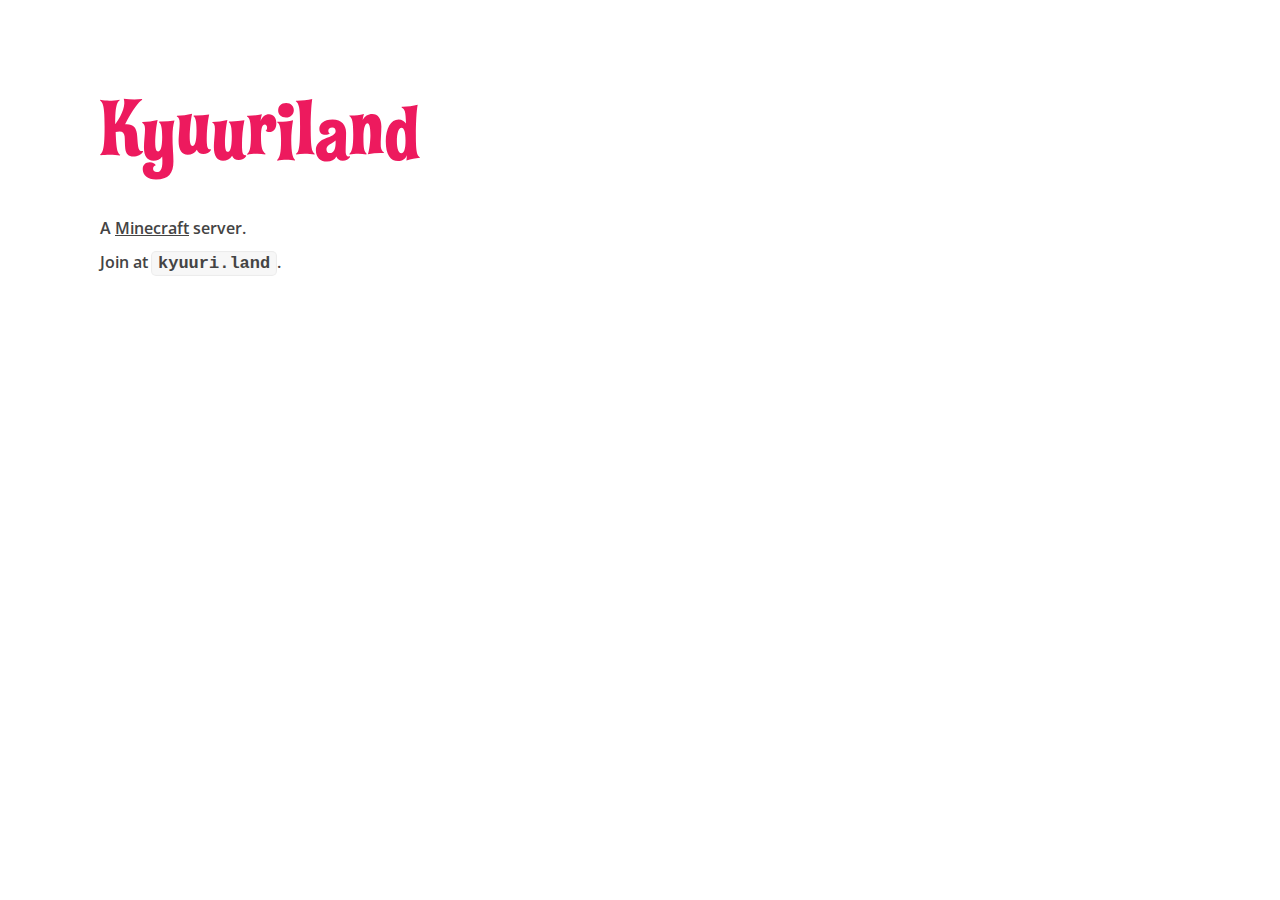
<file: index.html>
<!DOCTYPE html>
<html>
<head>
	<title>Kyuuriland</title>
	<script src="https://ajax.googleapis.com/ajax/libs/jquery/2.2.2/jquery.min.js"></script>
	<script src="autoselect.js"></script>
	<script src="serverstatus.js"></script>
	<link rel="stylesheet" type="text/css" href="animations.css">
	<link rel="stylesheet" type="text/css" href="style.css">
</head>
<body>

<svg version="1.1"
	 xmlns="http://www.w3.org/2000/svg" xmlns:xlink="http://www.w3.org/1999/xlink" xmlns:a="http://ns.adobe.com/AdobeSVGViewerExtensions/3.0/"
	 x="0px" y="0px" viewBox="0 0 210.5 50.3" style="enable-background:new 0 0 210.5 50.3;"
	 xml:space="preserve">
<defs>
</defs>
<g>
	<path class="st0" d="M10,18c5.3-7.4,6.8-13.3,5.6-16.9c3.9,0.6,7.9,0.7,11.9,0.3l0.3,0.5c-2.3,1.3-6.3,6.5-11.3,16.1
		c5.2-0.4,7.2,1.9,7.8,6.2c0.3,2.6,0.4,6.2,0.8,8.5c0.4,2.5,1.7,3.2,3.1,2.8l0.1,0.5c-1.1,1.9-3.7,3.2-6.3,3.2c-3.3,0-5-1.7-5.4-5.3
		c-0.3-2.4-0.2-5.9-0.4-7.9c-0.2-2-1.3-3.3-3.3-3.3c-1,0-1.7,0.2-2.6,0.4c0.2,6.4,0.6,11.1,1.4,12.9c0.4,0.9,1,1.7,1.6,2.1l-0.2,0.4
		c-3.4-0.6-9-0.7-12.6-0.1L0,37.8c0.7-0.4,1.2-1.2,1.6-2.1c1-2.3,1.4-7.1,1.4-15.9C3,11,2.6,6.5,1.6,4.3c-0.4-0.9-1-1.6-1.6-2
		l0.2-0.4c4.8,0.9,8,0.7,12.6-0.1L13,2.2c-0.7,0.4-1.2,1.1-1.6,2C10.5,6.5,10,9.3,10,18z"/>
	<path class="st0" d="M48.3,38.3c0,8-3.2,12-11.5,12c-5.6,0-8.7-3-8.7-6.7c0-2.8,1.7-4.6,4.7-4.6c2.1,0,3.2,0.9,3.9,2
		c-1.1,0.2-1.8,1.2-1.8,2.2c0,1.2,0.8,2.2,2.5,2.2c2.7,0,4.1-2.4,3.5-10.3c-1.3,2-3.4,2.8-5.7,2.8c-4.2,0-6.3-2.8-6.3-8.8
		c0-3.7,0.7-8.7,0.7-11.8c0-2.6-0.6-3.8-1.9-4.4l0.2-0.5c3.5,0,6.6-0.5,10-1.3c-0.9,3.6-1.6,10.7-1.6,14.6c0,5,0.8,6.2,1.9,6.2
		c1.3,0,2.7-1.7,2.7-9.5c0-6-0.7-8.8-2.1-9.7l0.2-0.5c3.3,0.1,6.6-0.1,10-0.7c-0.9,2.9-1.3,6.4-1.3,10.3
		C47.6,27.7,48.3,33.5,48.3,38.3z"/>
	<path class="st0" d="M50.6,12.4c3.5,0,6.6-0.5,10-1.3C59.7,14.7,59,22.1,59,26c0,5,0.8,6.2,1.9,6.2c1.3,0,2.6-2.2,2.6-10.1
		c0-6-0.6-8.6-2-9.4l0.2-0.5c3.3,0.1,6.7-0.1,10.1-0.7c-1.1,4.9-1.6,11.3-1.6,15.9c0,4.4,0.4,6,1,6.6c0.4,0.4,0.9,0.5,1.6,0.4
		l0.2,0.5c-0.9,1.6-2.9,2.7-5,2.7c-2.1,0-3.7-1.1-4.3-2.9c-1.3,2.2-3.5,3.3-6,3.3c-3.9,0-6-3-6-8.8c0-3.7,0.7-9,0.7-12
		c0-2.6-0.6-3.8-1.9-4.4L50.6,12.4z"/>
	<path class="st0" d="M73.8,12.4c3.5,0,6.6-0.5,10-1.3c-0.9,3.6-1.6,10.9-1.6,14.8c0,5,0.8,6.2,1.9,6.2c1.3,0,2.6-2.2,2.6-10.1
		c0-6-0.6-8.6-2-9.4l0.2-0.5c3.3,0.1,6.7-0.1,10.1-0.7c-1.1,4.9-1.6,11.3-1.6,15.9c0,4.4,0.4,6,1,6.6c0.4,0.4,0.9,0.5,1.6,0.4
		l0.2,0.5c-0.9,1.6-2.9,2.7-5,2.7c-2.1,0-3.7-1.1-4.3-2.9c-1.3,2.2-3.5,3.3-6,3.3c-3.9,0-6-3-6-8.8c0-3.7,0.7-9,0.7-12
		c0-2.6-0.6-3.8-1.9-4.4L73.8,12.4z"/>
	<path class="st0" d="M105.9,26.4c0,7,0.9,9.4,3,10.9l-0.2,0.5c-3.5-0.6-8.4-0.5-11.8,0.2l-0.2-0.4c1.8-1.5,2.6-4,2.6-12.8
		c0-8.2-0.6-10.8-2.6-12l0.1-0.4c3.4,0.1,6.4-0.3,9.7-1c-0.4,1.4-0.7,2.9-0.9,4.4c1.1-2.7,3.1-4.4,5.6-4.4c3,0,4.8,2.5,4.8,5.7
		c0,4-1.8,6-4.7,6c-0.8,0-1.8-0.3-2.4-0.8c0.7-0.4,1-1.1,1-2.2c0-1.1-0.6-2-1.5-2C106.8,18.1,105.9,20.3,105.9,26.4z"/>
	<path class="st0" d="M128.4,37.4l-0.2,0.4c-3.3-0.6-8.2-0.6-11.5,0.1l-0.2-0.4c1.8-1.7,2.6-4.4,2.6-12.8c0-8.2-0.7-10.8-2.6-12
		l0.1-0.4c3.4,0.1,7.3-0.2,10.4-1c-0.7,3.8-1.2,9.2-1.2,12.8C125.9,33.1,126.7,35.7,128.4,37.4z M127.5,4.7c0,2.4-1.9,4.8-5.2,4.8
		c-3.1,0-5.1-2-5.1-4.6c0-2.8,1.8-4.9,5.3-4.9C125.7,0,127.5,2.2,127.5,4.7z"/>
	<path class="st0" d="M139.8,35.5c0.4,0.9,0.9,1.6,1.5,2l-0.2,0.4c-3.4-0.6-8.4-0.7-12-0.1l-0.2-0.4c0.7-0.4,1.2-1.1,1.5-2
		c0.9-2.3,1.2-7.2,1.2-16.1c0-8.1-0.2-12.2-1.2-14.4c-0.4-0.9-1-1.6-1.6-2l0.1-0.4c3.4,0.1,7.4-0.4,10.7-1.1c-0.7,4.7-1,12.5-1,17.7
		C138.6,28.5,138.9,33.2,139.8,35.5z"/>
	<path class="st0" d="M155.5,35.2c-1.1,2.1-3.4,3.3-6.1,3.3c-4.3,0-7.4-2.7-7.4-7.5c0-3.7,2.2-6.2,7.3-8.1c4.7-1.7,5.7-2.9,5.7-4.5
		c0-1.2-0.6-2.3-2.2-2.3c-1.7,0-2.6,0.9-2.6,2.1c0,0.9,0.4,1.4,1,1.7c-0.7,0.7-1.7,1-2.9,1c-2.4,0-4-1.4-4-3.9c0-3,2.6-6.1,8.7-6.1
		s8.8,3.7,8.9,8.6c0,4-0.3,8.5-0.3,12c0,3.1,1,3.9,2.7,3.5l0.2,0.5c-0.9,1.5-2.7,2.5-4.8,2.5C157.5,37.9,156.1,36.9,155.5,35.2z
		 M152.2,26.6c-2.6,1.5-3.2,2.6-3.2,3.9c0,1.5,0.8,2.4,2.3,2.4c2.6,0,3.9-2.7,3.7-8.3C154.2,25.3,153.3,26,152.2,26.6z"/>
	<path class="st0" d="M172.8,15.2c1.2-2.6,3.6-4,6.3-4c3.7,0,6,3,6,8.2c0,4.1-0.6,9.4-0.4,13c0.1,1.9,0.9,3.4,2.1,4l-0.2,0.5
		c-3.3-0.2-6.9,0.1-10.4,0.8c1-2.2,1.7-9.2,1.7-12.4c0-6.1-0.9-8-2-8c-1.2,0-2.6,2.3-2.6,9.6c0,7.2,0.5,9,2.1,10.5l-0.2,0.4
		c-3.2-0.6-7.8-0.6-11,0.1l-0.2-0.4c1.8-1.5,2.6-4.7,2.6-12.8c0-8.2-0.6-10.9-2.6-12.1l0.1-0.4c3.4,0.1,6.3-0.3,9.6-1
		C173.2,12.4,173,13.9,172.8,15.2z"/>
	<path class="st0" d="M201.3,13.5c-0.2-8-0.7-9.5-2.9-10.6l0.1-0.4c3.4,0.1,7.2-0.5,10.5-1.3c-0.8,3.7-1.2,12.6-1.2,19.6
		c0,11.2,0.7,13.8,2.7,14.8l-0.1,0.4c-3,0.3-5.7,0.9-8.8,1.8c0.1-1.1,0.2-2.2,0.3-3.4c-0.9,2.4-3.1,3.8-5.8,3.8
		c-4.9,0-8.1-4.1-8.1-13.1c0-8.5,3.4-14.3,8.4-14.3C198.7,10.9,200.3,11.9,201.3,13.5z M195.3,25c0,5.4,1.3,8,2.9,8
		c1.8,0,2.8-2.7,2.8-8.4c0-5.4-0.9-8.4-2.7-8.4C196.6,16.2,195.3,19.5,195.3,25z"/>

</g>
</svg>

<p>A <a href='http://minecraft.net' target='_blank'>Minecraft</a> server.<br>
Join at <span onclick="select_all(this)" class='courier'>kyuuri.land</span>.</p>
<!--<h2 class='online-title'>Online players</h2>
<ul class='online-players'></ul>-->
</body>
</html>
</file>
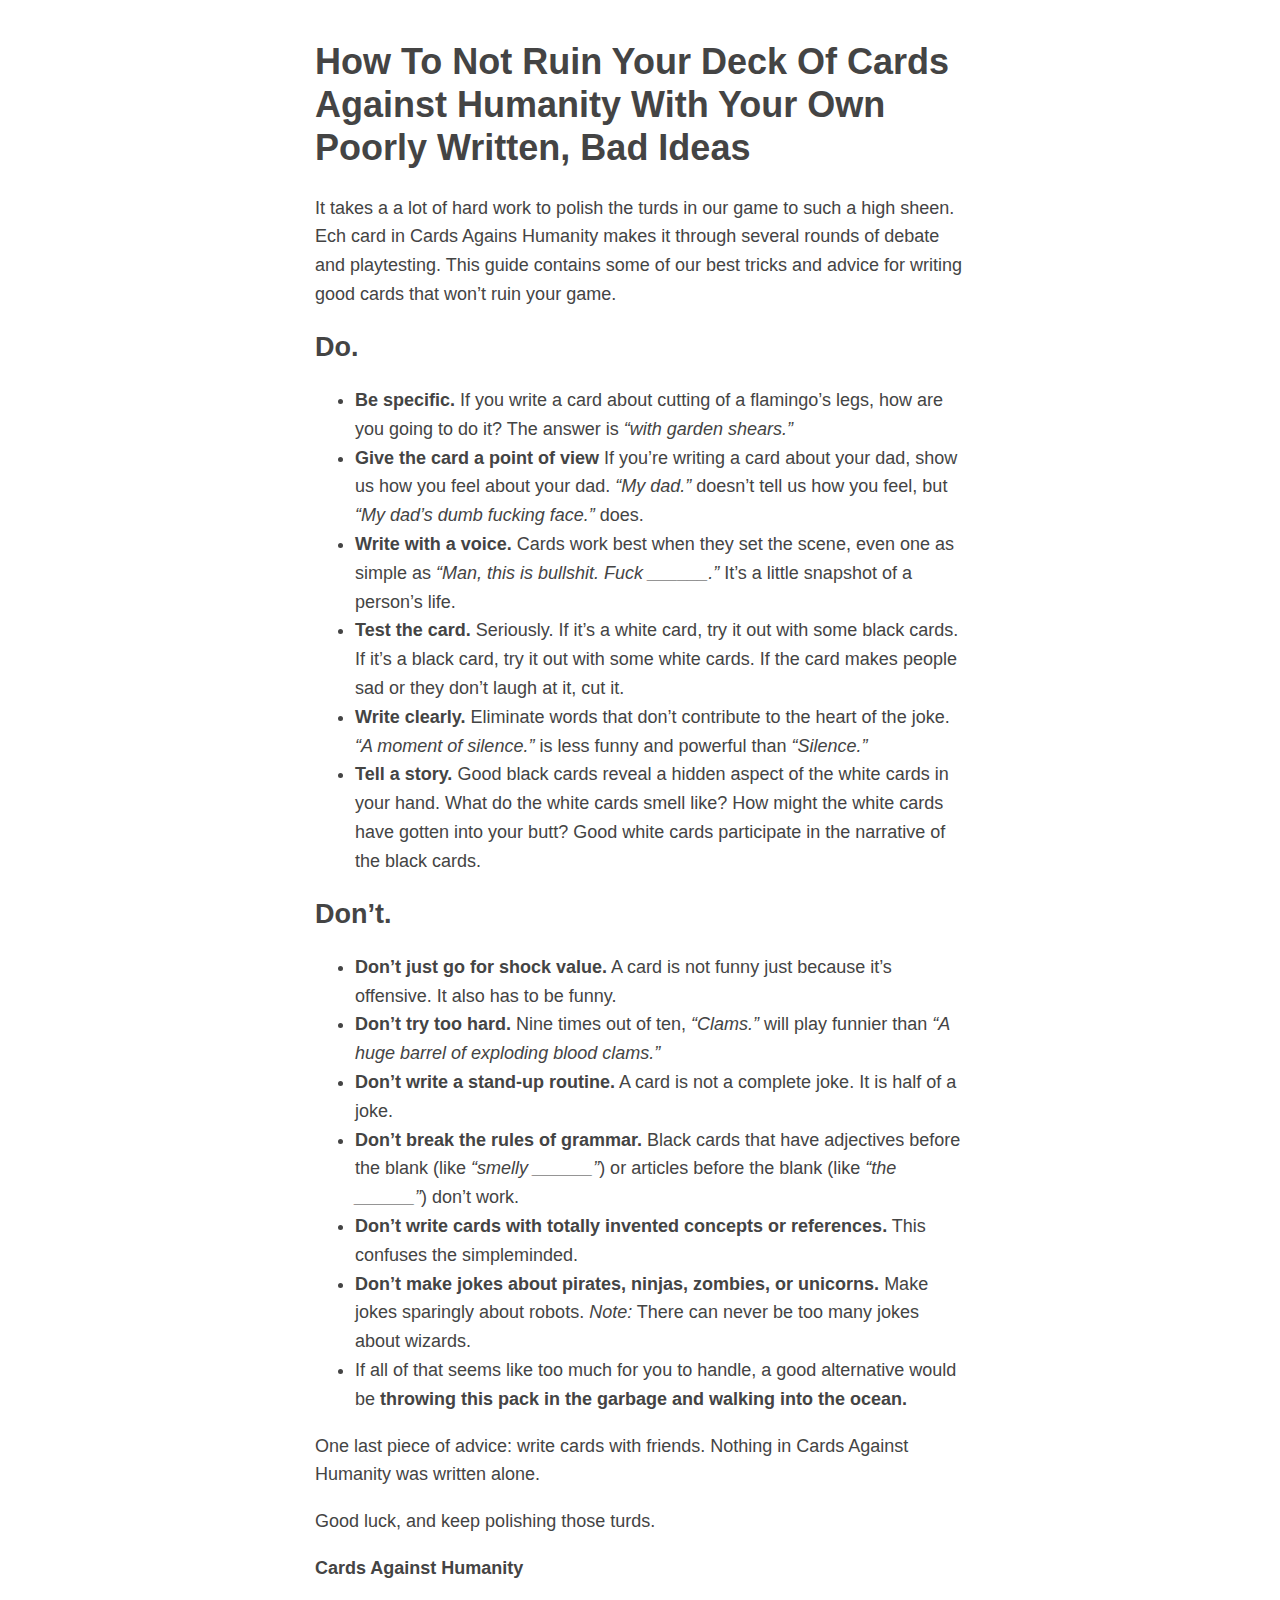
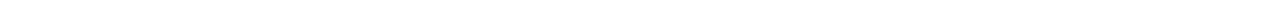
<file: cah.html>
<html><head>
	<meta charset="UTF-8">
	<title>cah</title>
	<meta name="generator" content="iA Writer 2.1.5 (6000)">
	<style type="text/css">body{font-family:sans-serif;-webkit-font-smoothing:antialiased;margin:40px
auto;max-width:650px;line-height:1.6;font-size:18px;color:#444;padding:0
10px}h1,h2,h3{line-height:1.2}</style>
</head>
<body>
<h1>How To Not Ruin Your Deck Of Cards Against Humanity With Your Own Poorly Written, Bad Ideas</h1>

<p>It takes a a lot of hard work to polish the turds in our game to such a high sheen. Ech card in Cards Agains Humanity makes it through several rounds of debate and playtesting. This guide contains some of our best tricks and advice for writing good cards that won’t ruin your game.</p>

<h2>Do.</h2>

<ul>
<li><strong>Be specific.</strong> If you write a card about cutting of a flamingo’s legs, how are you going to do it? The answer is <em>“with garden shears.”</em></li>
<li><strong>Give the card a point of view</strong> If you’re writing a card about your dad, show us how you feel about your dad. <em>“My dad.”</em> doesn’t tell us how you feel, but <em>“My dad’s dumb fucking face.”</em> does.</li>
<li><strong>Write with a voice.</strong> Cards work best when they set the scene, even one as simple as <em>“Man, this is bullshit. Fuck ______.”</em> It’s a little snapshot of a person’s life.</li>
<li><strong>Test the card.</strong> Seriously. If it’s a white card, try it out with some black cards. If it’s a black card, try it out with some white cards. If the card makes people sad or they don’t laugh at it, cut it.</li>
<li><strong>Write clearly.</strong> Eliminate words that don’t contribute to the heart of the joke. <em>“A moment of silence.”</em> is less funny and powerful than <em>“Silence.”</em></li>
<li><strong>Tell a story.</strong> Good black cards reveal a hidden aspect of the white cards in your hand. What do the white cards smell like? How might the white cards have gotten into your butt? Good white cards participate in the narrative of the black cards.</li>
</ul>

<h2>Don’t.</h2>

<ul>
<li><strong>Don’t just go for shock value.</strong> A card is not funny just because it’s offensive. It also has to be funny.</li>
<li><strong>Don’t try too hard.</strong> Nine times out of ten, <em>“Clams.”</em> will play funnier than <em>“A huge barrel of exploding blood clams.”</em></li>
<li><strong>Don’t write a stand-up routine.</strong> A card is not a complete joke. It is half of a joke.</li>
<li><strong>Don’t break the rules of grammar.</strong> Black cards that have adjectives before the blank (like <em>“smelly ______”</em>) or articles before the blank (like <em>“the ______”</em>) don’t work.</li>
<li><strong>Don’t write cards with totally invented concepts or references.</strong> This confuses the simpleminded.</li>
<li><strong>Don’t make jokes about pirates, ninjas, zombies, or unicorns.</strong> Make jokes sparingly about robots. <em>Note:</em> There can never be too many jokes about wizards.</li>
<li>If all of that seems like too much for you to handle, a good alternative would be <strong>throwing this pack in the garbage and walking into the ocean.</strong></li>
</ul>

<p>One last piece of advice: write cards with friends. Nothing in Cards Against Humanity was written alone.</p>

<p>Good luck, and keep polishing those turds.</p>

<p><strong>Cards Against Humanity</strong></p>


</body></html>
</file>
<file: animations.css>
/* Letters moving up */
@-webkit-keyframes animA { 0%, 100% {-webkit-transform:translateY(1.5px);} 50% {-webkit-transform:translateY(-1.5px);} }
   @-moz-keyframes animA { 0%, 100% {-webkit-transform:translateY(1.5px);} 50% {-webkit-transform:translateY(-1.5px);} }
     @-o-keyframes animA { 0%, 100% {-webkit-transform:translateY(1.5px);} 50% {-webkit-transform:translateY(-1.5px);} }
    @-ms-keyframes animA { 0%, 100% {-webkit-transform:translateY(1.5px);} 50% {-webkit-transform:translateY(-1.5px);} }
        @keyframes animA { 0%, 100% {-webkit-transform:translateY(1.5px);} 50% {-webkit-transform:translateY(-1.5px);} }

/* Letters moving down */
@-webkit-keyframes animB { 0%, 100% {-webkit-transform:translateY(-1.5px);} 50% {-webkit-transform:translateY(1.5px);} }
   @-moz-keyframes animB { 0%, 100% {-webkit-transform:translateY(-1.5px);} 50% {-webkit-transform:translateY(1.5px);} }
     @-o-keyframes animB { 0%, 100% {-webkit-transform:translateY(-1.5px);} 50% {-webkit-transform:translateY(1.5px);} }
    @-ms-keyframes animB { 0%, 100% {-webkit-transform:translateY(-1.5px);} 50% {-webkit-transform:translateY(1.5px);} }
        @keyframes animB { 0%, 100% {-webkit-transform:translateY(-1.5px);} 50% {-webkit-transform:translateY(1.5px);} }

/* Logo shifting colors */
@-webkit-keyframes svg { 0%,100%{fill:#EC185E;}14%{fill:#FF5917;}28%{fill:#EFCC00;}42%{fill:#00AD18;}56%{fill:#005FE8;}70%{fill:#0036E2;}84%{fill:#9E07ED;} }
   @-moz-keyframes svg { 0%,100%{fill:#EC185E;}14%{fill:#FF5917;}28%{fill:#EFCC00;}42%{fill:#00AD18;}56%{fill:#005FE8;}70%{fill:#0036E2;}84%{fill:#9E07ED;} }
     @-o-keyframes svg { 0%,100%{fill:#EC185E;}14%{fill:#FF5917;}28%{fill:#EFCC00;}42%{fill:#00AD18;}56%{fill:#005FE8;}70%{fill:#0036E2;}84%{fill:#9E07ED;} }
    @-ms-keyframes svg { 0%,100%{fill:#EC185E;}14%{fill:#FF5917;}28%{fill:#EFCC00;}42%{fill:#00AD18;}56%{fill:#005FE8;}70%{fill:#0036E2;}84%{fill:#9E07ED;} }
        @keyframes svg { 0%,100%{fill:#EC185E;}14%{fill:#FF5917;}28%{fill:#EFCC00;}42%{fill:#00AD18;}56%{fill:#005FE8;}70%{fill:#0036E2;}84%{fill:#9E07ED;} }

/* Text shifting colors */
@-webkit-keyframes text { 0%,100%{color:#EC185E;}14%{color:#FF5917;}28%{color:#EFCC00;}42%{color:#00AD18;}56%{color:#005FE8;}70%{color:#0036E2;}84%{color:#9E07ED;} }
   @-moz-keyframes text { 0%,100%{color:#EC185E;}14%{color:#FF5917;}28%{color:#EFCC00;}42%{color:#00AD18;}56%{color:#005FE8;}70%{color:#0036E2;}84%{color:#9E07ED;} }
     @-o-keyframes text { 0%,100%{color:#EC185E;}14%{color:#FF5917;}28%{color:#EFCC00;}42%{color:#00AD18;}56%{color:#005FE8;}70%{color:#0036E2;}84%{color:#9E07ED;} }
    @-ms-keyframes text { 0%,100%{color:#EC185E;}14%{color:#FF5917;}28%{color:#EFCC00;}42%{color:#00AD18;}56%{color:#005FE8;}70%{color:#0036E2;}84%{color:#9E07ED;} }
        @keyframes text { 0%,100%{color:#EC185E;}14%{color:#FF5917;}28%{color:#EFCC00;}42%{color:#00AD18;}56%{color:#005FE8;}70%{color:#0036E2;}84%{color:#9E07ED;} }

/* Backgrounds shifting colors */
@-webkit-keyframes button { 0%,100%{background:#EC185E;}14%{background:#FF5917;}28%{background:#EFCC00;}42%{background:#00AD18;}56%{background:#005FE8;}70%{background:#0036E2;}84%{background:#9E07ED;} }
   @-moz-keyframes button { 0%,100%{background:#EC185E;}14%{background:#FF5917;}28%{background:#EFCC00;}42%{background:#00AD18;}56%{background:#005FE8;}70%{background:#0036E2;}84%{background:#9E07ED;} }
     @-o-keyframes button { 0%,100%{background:#EC185E;}14%{background:#FF5917;}28%{background:#EFCC00;}42%{background:#00AD18;}56%{background:#005FE8;}70%{background:#0036E2;}84%{background:#9E07ED;} }
    @-ms-keyframes button { 0%,100%{background:#EC185E;}14%{background:#FF5917;}28%{background:#EFCC00;}42%{background:#00AD18;}56%{background:#005FE8;}70%{background:#0036E2;}84%{background:#9E07ED;} }
        @keyframes button { 0%,100%{background:#EC185E;}14%{background:#FF5917;}28%{background:#EFCC00;}42%{background:#00AD18;}56%{background:#005FE8;}70%{background:#0036E2;}84%{background:#9E07ED;} }
</file>
<file: style.css>
@import url(http://fonts.googleapis.com/css?family=Open+Sans:600,800);
	*{padding:0;margin:0;-webkit-font-smoothing:antialiased;-moz-osx-font-smoothing:greyscale;font-family:'Open Sans', sans-serif; font-weight:600; color:#444;}
	span.courier
	{
		font-family: "Courier New";
		font-size: 17px;
		padding: 3px 7px;
		margin: -3px 0px -3px -1px;
		border-radius:5px;
		background:rgba(0,0,0,.03);
		box-shadow: 0 0 1px 1px rgba(0,0,0,0.05) inset;
		cursor: text;
	}
	ul.social
	{
		margin: 50px 100px;
	}
	ul.social li
	{
		display: inline-block;
		margin-right: 10px;
	}
		ul.social li a
		{
			width: 140px;
			height: 50px;
			line-height: 50px;
			font-size: 14px;
			color: #fff;
			border-radius: 25px;
			background: #ed1a5e;
			text-decoration: none;
			display: inherit;
			text-align: center;
			-webkit-animation: button 300s linear infinite;
			-moz-animation: button 300s linear infinite;
			-o-animation: button 300s linear infinite;
			-ms-animation: button 300s linear infinite;
			animation: button 300s linear infinite;
		}ul.social li a:active
		{
			-webkit-transform: scale(0.98);
		}
	p
	{
		margin: 0 100px;
		font-size: 16px;
		line-height: 34px;
		cursor: default;
	}
	p a
	{
		-webkit-animation: text 300s linear infinite;
		-moz-animation: text 300s linear infinite;
		-o-animation: text 300s linear infinite;
		-ms-animation: text 300s linear infinite;
		animation: text 300s linear infinite;
	}
	svg{width:320px;margin: 100px 100px 30px;fill:#ed1a5e;-webkit-animation: svg 300s linear infinite;overflow:visible;}
		svg path.st0:nth-of-type(even)
		{
			-webkit-transform:translateY(2px);
			-moz-transform:translateY(2px);
			-o-transform:translateY(2px);
			-ms-transform:translateY(2px);
			transform:translateY(2px);
			-webkit-animation: animA 10s linear infinite;
			-moz-animation: animA 10s linear infinite;
			-o-animation: animA 10s linear infinite;
			-ms-animation: animA 10s linear infinite;
			animation: animA 10s linear infinite;
		}
		svg path.st0:nth-of-type(odd)
		{
			-webkit-transform:translateY(-2px);
			-moz-transform:translateY(-2px);
			-o-transform:translateY(-2px);
			-ms-transform:translateY(-2px);
			transform:translateY(-2px);
			-webkit-animation: animB 10s linear infinite;
			-moz-animation: animB 10s linear infinite;
			-o-animation: animB 10s linear infinite;
			-ms-animation: animB 10s linear infinite;
			animation: animB 10s linear infinite;
		}
	h2
	{
		-webkit-animation: text 300s linear infinite;
		-moz-animation: text 300s linear infinite;
		-o-animation: text 300s linear infinite;
		-ms-animation: text 300s linear infinite;
		animation: text 300s linear infinite;
		margin: 30px 100px 10px;
		font-weight: 800;
		font-size: 24px;
		cursor: default;
	}
	ul.online-players
	{
		margin: 0 100px;
		line-height: 32px;
		text-indent: 36px;
		font-size: 16px;
		cursor: default; 
	}
	ul.online-players li
	{
		list-style: none;
		padding: 4px;
		background-size: 24px 24px;
		background-position: 8px 8px;
		background-repeat: no-repeat;
		border-radius: 4px;
		width: 400px;
	}
		ul.online-players li:nth-child(odd)
		{
			background-color:rgba(0,0,0,.03);
			box-shadow: 0 0 1px 1px rgba(0,0,0,0.05) inset;
		}
	.grijs
{
  background-image: url('[data-uri]');
}

.online
{
	padding: 3px 7px;
	margin: -3px 0px -3px -1px;
	color: #fff;
	background-color: rgb(0,200,0);
	border-radius:5px;
	box-shadow: 0 0 1px 1px rgba(0,0,0,0.05) inset;
}
.offline
{
	padding: 3px 7px;
	margin: -3px 0px -3px -1px;
	color: #fff;
	background-color: rgb(200,40,0);
	border-radius:5px;
	box-shadow: 0 0 1px 1px rgba(0,0,0,0.05) inset;
}
</file>
